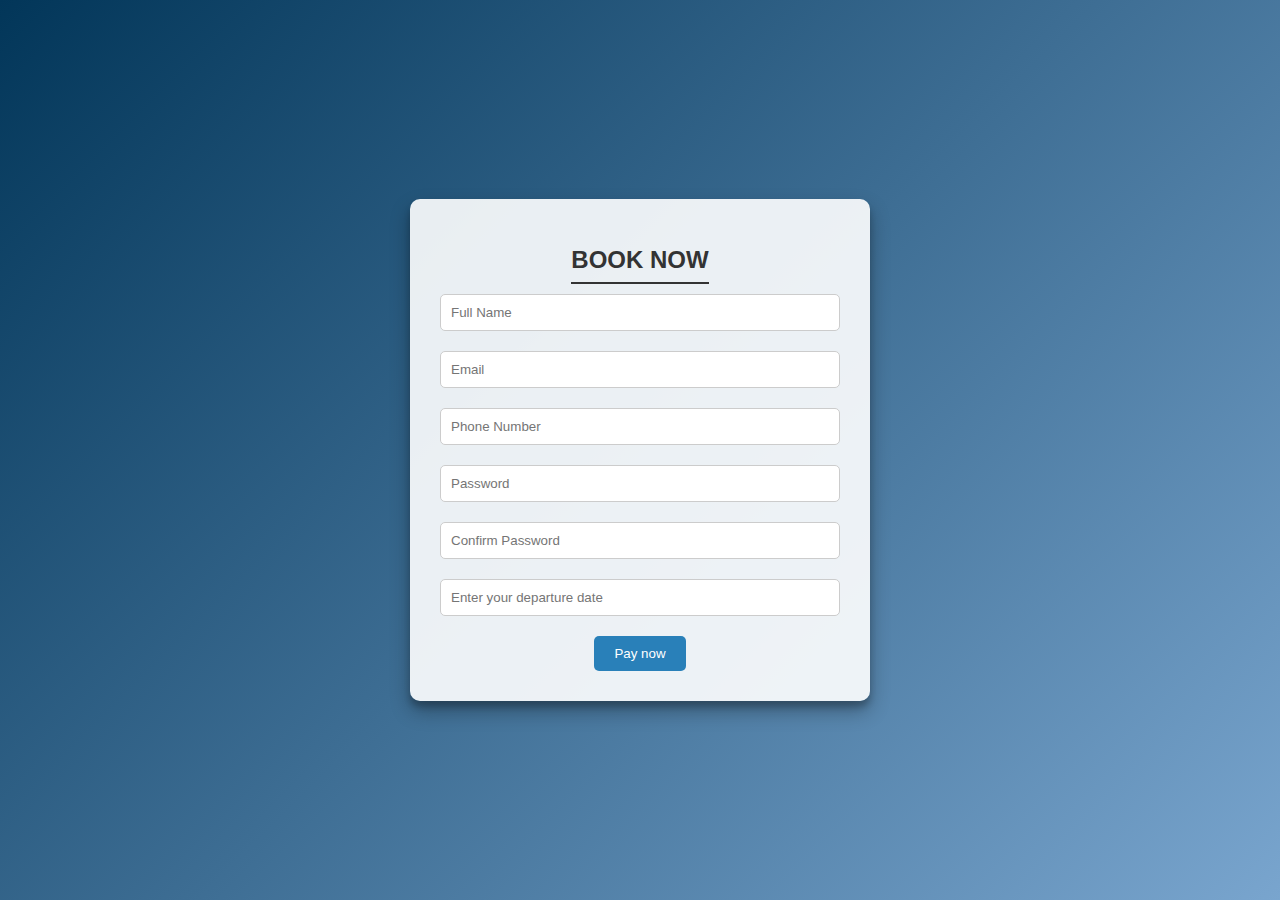
<file: book.html>
<!DOCTYPE html>
<html lang="en">

<head>
    <meta charset="UTF-8">
    <meta name="viewport" content="width=device-width, initial-scale=1.0">
    <title>Traveler Registration Form</title>
    <script src="book.js"></script>
    <style>
        /* Your CSS styles here */
        body {
            font-family: Arial, sans-serif;
            background: linear-gradient(135deg, #023659, #79a5ce);
            /* Gradient background */
            margin: 0;
            padding: 0;
            display: flex;
            justify-content: center;
            align-items: center;
            min-height: 100vh;
            animation: fadeIn 1s ease;
        }

        @keyframes fadeIn {
            from {
                opacity: 0;
            }

            to {
                opacity: 1;
            }
        }

        .container {
            background-color: rgba(255, 255, 255, 0.9);
            /* Semi-transparent white background */
            border-radius: 10px;
            box-shadow: 0 10px 20px rgba(0, 0, 0, 0.3), 0 6px 6px rgba(0, 0, 0, 0.2);
            /* Enhanced box shadow */
            padding: 30px;
            max-width: 400px;
            width: 100%;
            text-align: center;
            animation: slideIn 1s ease;
        }

        @keyframes slideIn {
            from {
                transform: translateY(-50px);
                opacity: 0;
            }

            to {
                transform: translateY(0);
                opacity: 1;
            }
        }

        h1 {
            color: #333;
            margin-bottom: 20px;
            font-size: 24px;
            /* Adjusted font size */
            font-weight: bold;
            /* Bold font weight */
            text-transform: uppercase;
            /* Uppercase text */
            position: relative;
            /* Added position relative */
            display: inline-block;
            /* Added display inline-block */
        }

        h1::after {
            content: '';
            position: absolute;
            bottom: -10px;
            /* Position under the heading */
            left: 0;
            width: 100%;
            /* Full width */
            height: 2px;
            /* Line thickness */
            background-color: #333;
            /* Line color */
        }

        input[type="text"],
        input[type="email"],
        input[type="password"],
        input[type="date"] {
            width: calc(100% - 22px);
            padding: 10px;
            border: 1px solid #ccc;
            border-radius: 5px;
            margin-bottom: 20px;
            transition: border-color 0.3s ease;
        }

        input[type="text"]:focus,
        input[type="email"]:focus,
        input[type="password"]:focus,
        input[type="date"]:focus {
            border-color: #2980b9;
        }

        input[type="submit"] {
            background-color: #2980b9;
            color: #fff;
            border: none;
            padding: 10px 20px;
            border-radius: 5px;
            cursor: pointer;
            transition: background-color 0.3s ease;
        }

        input[type="submit"]:hover {
            background-color: #2c3e50;
        }
    </style>
</head>

<body>
    <div class="container">
        <h1>Book Now</h1>
        <form id="paymentForm" action="payment.html" method="post" onsubmit="return validateForm()">
            <input type="text" name="fullname" placeholder="Full Name" required><br>
            <input type="email" name="email" placeholder="Email" required><br>
            <input type="text" name="phone" placeholder="Phone Number" required><br>
            <input type="password" id="password" name="password" placeholder="Password" required><br>
            <input type="password" id="confirm_password" name="confirm_password" placeholder="Confirm Password"
                required><br>
            <input type="text" name="departure" placeholder="Enter your departure date" required><br>
            <input type="submit" value="Pay now" onclick="return validateAndSubmit('payNow')">
        </form>
    </div>

   
</body>

</html>
</file>
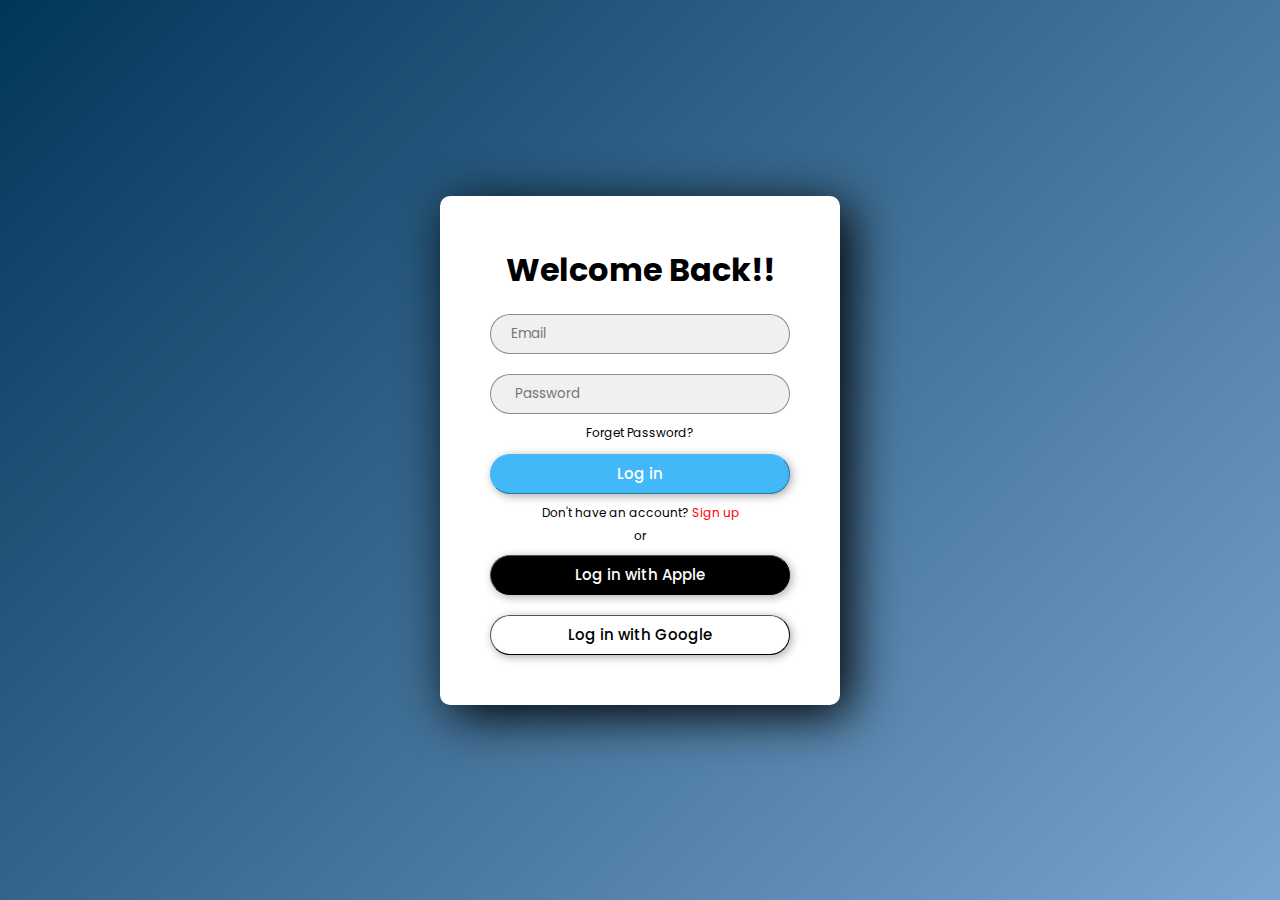
<file: login.html>
<!DOCTYPE html>
<html lang="en">

<head>
    <meta charset="UTF-8">
    <meta name="viewport" content="width=device-width, initial-scale=1.0">
    <title>Document</title>
    <link rel="stylesheet" href="css/loginStyle.css">
    <link href='https://unpkg.com/boxicons@2.1.4/css/boxicons.min.css' rel='stylesheet'>
    <script src="login.js"></script>

    <style>
        .error {
            color: red;
        }
    </style>
</head>

<body>
    <div class="formdiv">
        <div class="form">
            <form id="loginForm" action="/login" method="post">
                <h1>Welcome Back!!</h1>
                <input for="email" type="email" placeholder="Email" class="email" name="email">
                <span class="error" id="emailError"></span>
                <input type="password" name="password" id="password" placeholder=" Password" class="pass">
                <span class="error" id="passwordError"></span>
                <div class="forget"><a href="">Forget Password?</a></div>
                <button type="submit" class="log-btn"> Log in</button>
                <div class="account">
                    Don't have an account? <a onclick="openModal()" class="direct">Sign up</a>
                </div>
                <div class="or">
                    or<br>
                    <button type="button" class="Abutton">Log in with Apple</button>
                    <button type="button" class="Gbutton">Log in with Google</button>
                </div>
            </form>
        </div>
    </div>
</body>

</html>
</file>
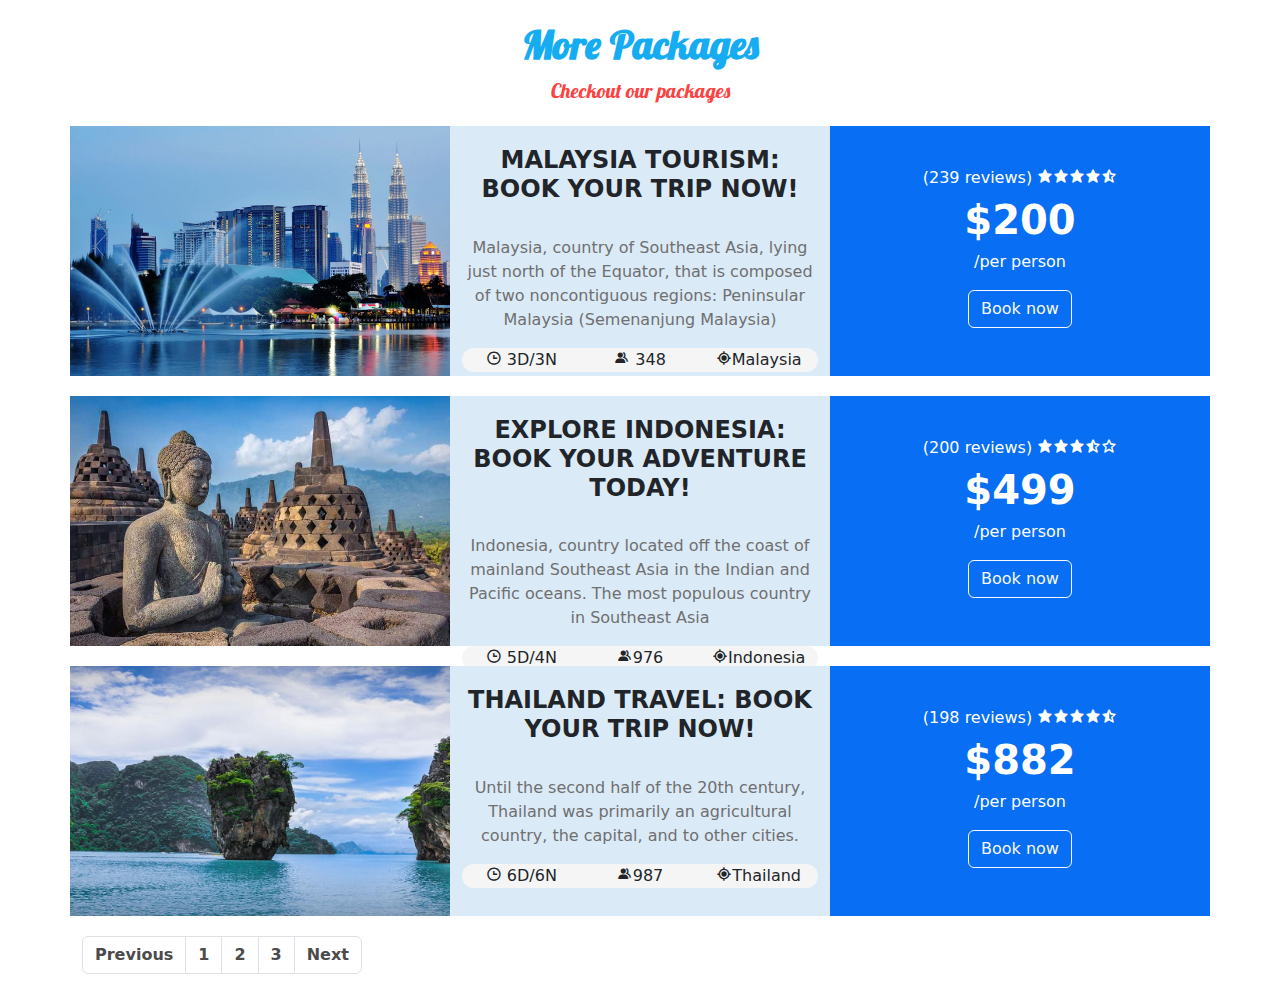
<file: more.html>
<!doctype html>
<html lang="en">

<head>
    <meta charset="utf-8">
    <meta name="viewport" content="width=device-width, initial-scale=1">
    <title>Travel_with_Us</title>
    <link href='https://unpkg.com/boxicons@2.1.4/css/boxicons.min.css' rel='stylesheet'>

    <link href="https://cdn.jsdelivr.net/npm/bootstrap@5.3.3/dist/css/bootstrap.min.css" rel="stylesheet"
        integrity="sha384-QWTKZyjpPEjISv5WaRU9OFeRpok6YctnYmDr5pNlyT2bRjXh0JMhjY6hW+ALEwIH" crossorigin="anonymous">
    <link rel="stylesheet" href="css/more.css">
    <link href='https://unpkg.com/boxicons@2.1.4/css/boxicons.min.css' rel='stylesheet'>
    <link rel="preconnect" href="https://fonts.googleapis.com">
    <link rel="preconnect" href="https://fonts.gstatic.com" crossorigin>
    <link href="https://fonts.googleapis.com/css2?family=Lobster&display=swap" rel="stylesheet">
    <script src="index.js"></script>
</head>

<body>
    <div class="container text-center pkgcontainer ">
        <h1>More Packages</h1>
        <span class="txt">Checkout our packages</span>
        <div class="row pkgrow">
            <div id="first" class="col-lg-4 pkg">
            </div>

            <div id="second" class="col-lg-4 pkg">
                <div class="detail">
                    <h4> MALAYSIA TOURISM: BOOK YOUR TRIP NOW!</h4><br>
                    <p>Malaysia, country of Southeast Asia, lying just north of the Equator, that is composed of two
                        noncontiguous regions: Peninsular Malaysia (Semenanjung Malaysia)
                    </p>
                </div>
                <div id="info" class="row row-cols-auto-center ">
                    <div class="col"><i class='bx bx-time'></i> 3D/3N</div>
                    <div class="col"><i class='bx bxs-group'></i> 348</div>
                    <div class="col"><i class='bx bx-current-location'></i>Malaysia</div>
                </div>

            </div>
            <div id="third" class="col-lg-4 pkg">
                <p>(239 reviews) <i class='bx bxs-star'></i><i class='bx bxs-star'></i><i class='bx bxs-star'></i><i
                        class='bx bxs-star'></i><i class='bx bxs-star-half'></i><br>
                    <span class="rate">$200</span><br>
                    /per person
                </P>
                <button type="button" class="btn btn-outline-light" onclick="book()">Book now</button>

            </div>
        </div>
        <div class="row pkgrow">
            <div id="first2" class="col-lg-4 pkg">
            </div>

            <div id="second" class="col-lg-4 pkg">
                <div class="detail">
                    <h4>EXPLORE INDONESIA: BOOK YOUR ADVENTURE TODAY!</h4><br>
                    <p>Indonesia, country located off the coast of mainland Southeast Asia in the Indian and Pacific
                        oceans. The most populous country in Southeast Asia
                    </p>
                </div>
                <div id="info" class="row row-cols-auto-center">
                    <div class="col"><i class='bx bx-time'></i> 5D/4N</div>
                    <div class="col"><i class='bx bxs-group'></i>976</div>
                    <div class="col"><i class='bx bx-current-location'></i>Indonesia</div>
                </div>

            </div>
            <div id="third" class="col-lg-4 pkg">
                <p>(200 reviews) <i class='bx bxs-star'></i><i class='bx bxs-star'></i><i class='bx bxs-star'></i><i
                        class='bx bxs-star-half'></i><i class='bx bx-star'></i><br>
                    <span class="rate">$499</span><br>
                    /per person
                </P>
                <button type="button" class="btn btn-outline-light" onclick="book()">Book now</button>

            </div>
        </div>
        <div class="row pkgrow">
            <div id="first3" class="col-lg-4 pkg">
            </div>

            <div id="second" class="col-lg-4 pkg">
                <div class="detail">
                    <h4>THAILAND TRAVEL: BOOK YOUR TRIP NOW!</h4><br>
                    <p>Until the second half of the 20th century, Thailand was primarily an agricultural country, the
                        capital, and to other cities. </p>
                </div>
                <div id="info" class="row row-cols-auto-center">
                    <div class="col"><i class='bx bx-time'></i> 6D/6N</div>
                    <div class="col"><i class='bx bxs-group'></i>987</div>
                    <div class="col"><i class='bx bx-current-location'></i>Thailand</div>
                </div>

            </div>
            <div id="third" class="col-lg-4 pkg">
                <p>(198 reviews) <i class='bx bxs-star'></i><i class='bx bxs-star'></i><i class='bx bxs-star'></i><i
                        class='bx bxs-star'></i><i class='bx bxs-star-half'></i><br>
                    <span class="rate">$882</span><br>
                    /per person
                </P>
                <button type="button" class="btn btn-outline-light" onclick="book()">Book now</button>
            </div>
        </div>


        <nav aria-label="Page navigation example">
            <ul class="pagination">
                <li class="page-item"><a class="page-link" href="#">Previous</a></li>
                <li class="page-item"><a class="page-link" href="#">1</a></li>
                <li class="page-item"><a class="page-link" href="#">2</a></li>
                <li class="page-item"><a class="page-link" href="#">3</a></li>
                <li class="page-item"><a class="page-link" href="#">Next</a></li>
            </ul>
        </nav>
    </div>
</body>
<script>
    function book() {
        window.open('book.html');
    }
</script>

</html>
</file>
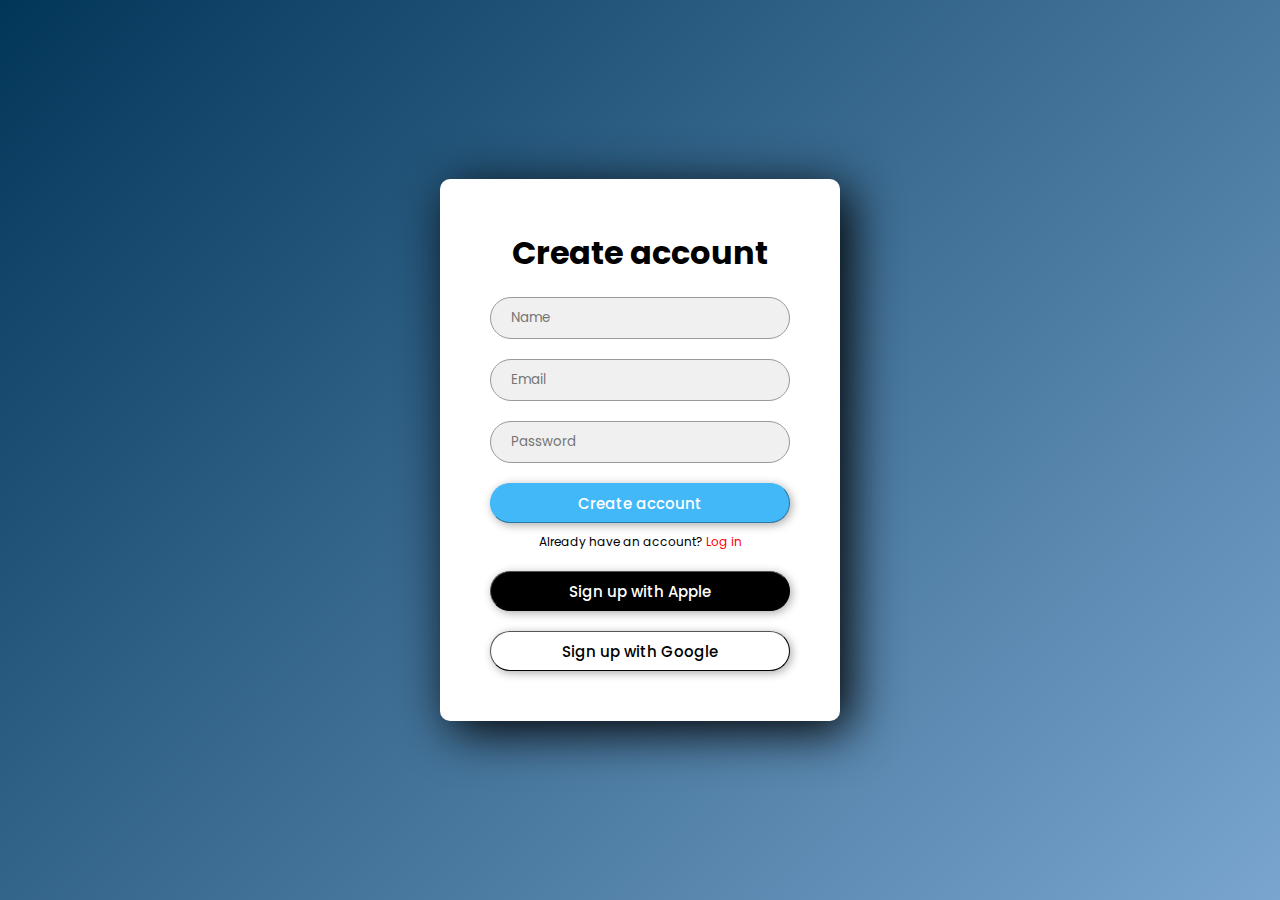
<file: signIn.html>
<!DOCTYPE html>
<html lang="en">

<head>
    <meta charset="UTF-8">
    <meta name="viewport" content="width=device-width, initial-scale=1.0">
    <title>Document</title>
    <link rel="stylesheet" href="css/signIn.css">
    <script src="singn.js"></script>

    <style>
        .error {
            color: red;
        }
    </style>
</head>

<body>
    <div class="formdiv">
        <div class="form">
            <form id="signupForm" action="/register " method="post">
                <h1>Create account</h1>
                <input for="username" type="text" placeholder="Name" class="name" name="username">
                <span class="error" id="nameError"></span>
                <input for="email" type="email" placeholder="Email" class="email" name="email">
                <span class="error" id="emailError"></span>
                <input for="'password" type="password" placeholder="Password" class="pass" name="password">
                <span class="error" id="passwordError"></span>
                <button type="submit" class="sign-btn" value="Register">Create account</button>
                <div class="or">
                    Already have an account?<a onclick="openModal()" class="direct"> Log in</a><br>
                    <button type="button" class="Abutton">Sign up with Apple</button>
                    <button type="button" class="Gbutton">Sign up with Google</button>
                </div>
            </form>
        </div>
    </div>
    


</body>

</html>
</file>
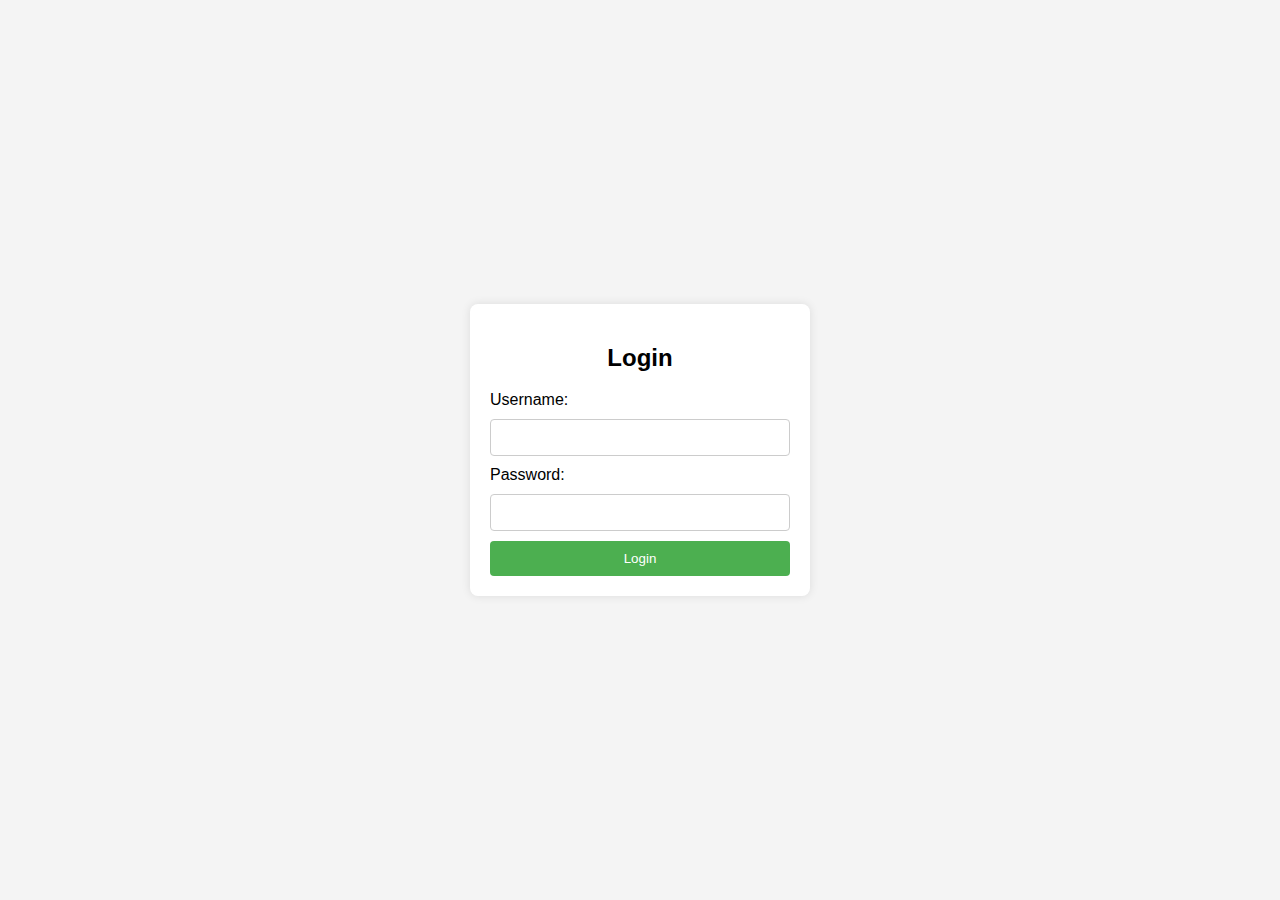
<file: css/login1.html>
<!DOCTYPE html>
<html lang="en">
<head>
<meta charset="UTF-8">
<meta name="viewport" content="width=device-width, initial-scale=1.0">
<title>Login</title>
<style>
body {
font-family: Arial, sans-serif;
background-color: #f4f4f4;
margin: 0;
padding: 0;
display: flex;
justify-content: center;
align-items: center;
height: 100vh;
}
form {
background-color: #fff;
padding: 20px;
border-radius: 8px;
box-shadow: 0 0 10px rgba(0, 0, 0, 0.1);
width: 300px;
}
h2 {
text-align: center;
}
label, input {
display: block;
margin-bottom: 10px;
}
input[type="text"], input[type="password"] {
width: 100%;
padding: 10px;
border: 1px solid #ccc;
border-radius: 4px;
box-sizing: border-box;
}
button {
background-color: #4CAF50;
color: white;
padding: 10px 20px;
border: none;
border-radius: 4px;
cursor: pointer;
width: 100%;
}
button:hover {
background-color: #45a049;
}
</style>

</head>
<body>
<form action="/loggedin" method="post">
<h2>Login</h2>
<label for="username">Username:</label>
<input type="text" id="username" name="username" required>
<label for="password">Password:</label>
<input type="password" id="password" name="password" required>
<button type="submit">Login</button>
</form>
</body>
</html>
</file>
<file: css/loginStyle.css>
/* Google Fonts - Poppins */
@import url('https://fonts.googleapis.com/css2?family=Poppins:wght@300;400;500;600&display=swap');

*{
    margin: 0;
    padding: 0;
    box-sizing: border-box;
    font-family: 'Poppins', sans-serif;
}
body{
    background: linear-gradient(135deg, #023659, #79a5ce); /* Gradient background */

}
.formdiv{
    display: flex;
    justify-content: center;
    align-items: center;
    min-height: 100vh;
}
.form{
    background-color: white;
    max-height: 600px;
    max-width: 400px;
    padding: 50px 50px;
    text-align: center;
    justify-content: center;
    border-radius: 10px;
    box-shadow: 10px 10px 50px rgb(0, 0, 0);
}

input{
    align-items: center;
    background-color: rgb(240, 240, 240);;
    display: block;
    justify-content: center;
    text-align: start;
    border: 1px solid rgba(131, 130, 130, 0.893);
    border-width: 1px;
    padding: 10px 5px 10px 20px;
}

.email{
    margin-top: 20px;
    height: 40px;
    width:300px;
    border-radius: 20px;
}
.pass{
    margin-top: 20px;
    height: 40px;
    width:300px;
    border-radius: 20px;
}
.forget{
    margin-top: 5px;
}
.forget a{
    text-decoration: none;
    font-size: 12px;
    color: rgb(0, 0, 0);
}
.log-btn{
    margin-top: 10px;
    height: 40px;
    width:300px;
    border-radius: 25px;
    border-width: 0.1px;
    color: white;
    background-color:#42b8f8;
    border-color:#42b8f8;
    font-weight: 500;
    font-size: 15px;
    cursor: pointer;
    box-shadow: 2px 2px 10px rgba(0, 0, 0, 0.335);
}
.log-btn:hover{
    background-color: #2c7edc;
    border-color: #2c7edc;
}

.account{
    margin-top: 10px;
    font-size: 12px;
    color: rgb(0, 0, 0);
}
.account a{
    text-decoration: none;
   color:  rgb(255, 0, 0);
}
.direct{
    cursor: pointer;
}
.or{
    margin-top: 5px;
    font-size: 12px;
    color: rgb(0, 0, 0);
    
}
.or .Abutton{
    margin-top: 10px;
    height: 40px;
    width:300px;
    border-radius: 25px;
    border-width: 0.1px;
    color: white;
    background-color: rgb(0, 0, 0);
    border-color: rgb(0, 0, 0);
    font-weight: 500;
    font-size: 15px;
    cursor: pointer;
    box-shadow: 2px 2px 10px rgba(0, 0, 0, 0.335);
}
.or .Gbutton{
    margin-top: 20px;
    height: 40px;
    width:300px;
    border-radius: 25px;
    border-width: 0.1px;
    color: rgb(0, 0, 0);
    background-color: rgb(255, 255, 255);
    border-color: rgb(0, 0, 0);
    font-weight: 500;
    font-size: 15px;
    cursor: pointer;
    box-shadow: 2px 2px 10px rgba(0, 0, 0, 0.335);
}
</file>
<file: css/more.css>
@import url('https://fonts.googleapis.com/css2?family=Madimi+One&family=Pompiere&display=swap');
.pkgcontainer {
    padding-top: 20px;
}

.pkgcontainer h1 {
    font-weight: 900;
    font-family: "Lobster", sans-serif;
    font-weight: bolder;
    color: rgb(21, 172, 242);
}
.txt{
    font-family:poppins;
    color: rgb(253, 64, 64);
    font-family: "Lobster", sans-serif;
    font-size: 20px;
}

.pkgrow {
    margin-top: 20px;
    margin-bottom: 20px;
}

.pkg {
    height: 250px;
}

.pkg img {
    height: 250px;
    width: 200px;
}

#first {
    background-image: url(mal-place.jpg);
    background-position: center;
    background-repeat: no-repeat;
    background-size: cover;

}

#first2 {
    background-image: url(shutterstock-463299110_destinationMain_1531818723725.jpeg);
    background-position: center;
    background-repeat: no-repeat;
    background-size: cover;
}

#first3 {
    background-image: url(1516873106_Phuket-Thailand.jpg);
    background-position: center;
    background-repeat: no-repeat;
    background-size: cover;
}

#second {
    background-color: rgb(219, 234, 247);
}

#third {
    background-color: rgb(8, 110, 243);
}

#third p {
    color: white;
    margin-top: 40px;

}

.detail {
    margin-top: 20px;
}

.detail h4 {
    font-weight: bolder;
}

.detail p {
    color: rgb(111, 111, 111);
}

#info {
    display: flex;
    margin: auto;
    justify-content: center;
    background-color: whitesmoke;
    border-radius: 12px;
}

.rate {
    font-size: 40px;
    font-weight: 900;
}

#more {
    margin-top: 30px;
    margin-bottom: 30px;
}
.pagination a{
    color: rgb(75, 75, 75);
    font-weight: bolder;
}
</file>
<file: css/signIn.css>
/* Google Fonts - Poppins */
@import url('https://fonts.googleapis.com/css2?family=Poppins:wght@300;400;500;600&display=swap');

* {
    margin: 0;
    padding: 0;
    box-sizing: border-box;
    font-family: 'Poppins', sans-serif;
}

body {
    background: linear-gradient(135deg, #023659, #79a5ce); /* Gradient background */

}
.formdiv {
    display: flex;
    justify-content: center;
    align-items: center;
    min-height: 100vh;
}

.form {
    background-color: white;
    max-height: 600px;
    max-width: 400px;
    padding: 50px 50px;
    text-align: center;
    justify-content: center;
    border-radius: 10px;
    box-shadow: 10px 10px 50px rgb(0, 0, 0);
}

input {
    align-items: center;
    display: block;
    background-color: rgb(240, 240, 240);
    justify-content: center;
    text-align: start;
    border: 1px solid rgb(153, 153, 153);
    border-width: 1px;
    padding: 20px 5px 20px 20px;
}

.name {
    margin-top: 20px;
    height: 40px;
    width: 300px;
    border-radius: 25px;
}

.email {
    margin-top: 20px;
    height: 40px;
    width: 300px;
    border-radius: 25px;
}

.pass {
    margin-top: 20px;
    height: 40px;
    width: 300px;
    border-radius: 25px;
}

.sign-btn {
    margin-top: 20px;
    height: 40px;
    width: 300px;
    border-radius: 25px;
    color: white;
    border-width: 0.1px;
    background-color:#42b8f8;
    border-color:#42b8f8;
    font-weight: 500;
    font-size: 15px;
    cursor: pointer;
    box-shadow: 2px 2px 10px rgba(0, 0, 0, 0.335);

}

.sign-btn:hover {
    background-color: #2c7edc;
    border-color: #2c7edc;
}

.or {
    margin-top: 10px;
    font-size: 12px;
    color: rgb(0, 0, 0);
}
.direct{
    cursor: pointer;
    
}

.or a {
    text-decoration: none;
    color: rgb(255, 0, 0);
}

.or .Abutton {
    margin-top: 20px;
    height: 40px;
    width: 300px;
    border-radius: 25px;
    border-width: 0.1px;
    color: white;
    background-color: rgb(0, 0, 0);
    border-color: rgb(0, 0, 0);
    font-weight: 500;
    font-size: 15px;
    cursor: pointer;
    box-shadow: 2px 2px 10px rgba(0, 0, 0, 0.335);
}

.or .Gbutton {
    margin-top: 20px;
    height: 40px;
    width: 300px;
    border-radius: 25px;
    border-width: 0.1px;
    color: rgb(0, 0, 0);
    background-color: rgb(255, 255, 255);
    border-color: rgb(0, 0, 0);
    font-weight: 500;
    font-size: 15px;
    cursor: pointer;
    box-shadow: 2px 2px 10px rgba(0, 0, 0, 0.335);
}
</file>
